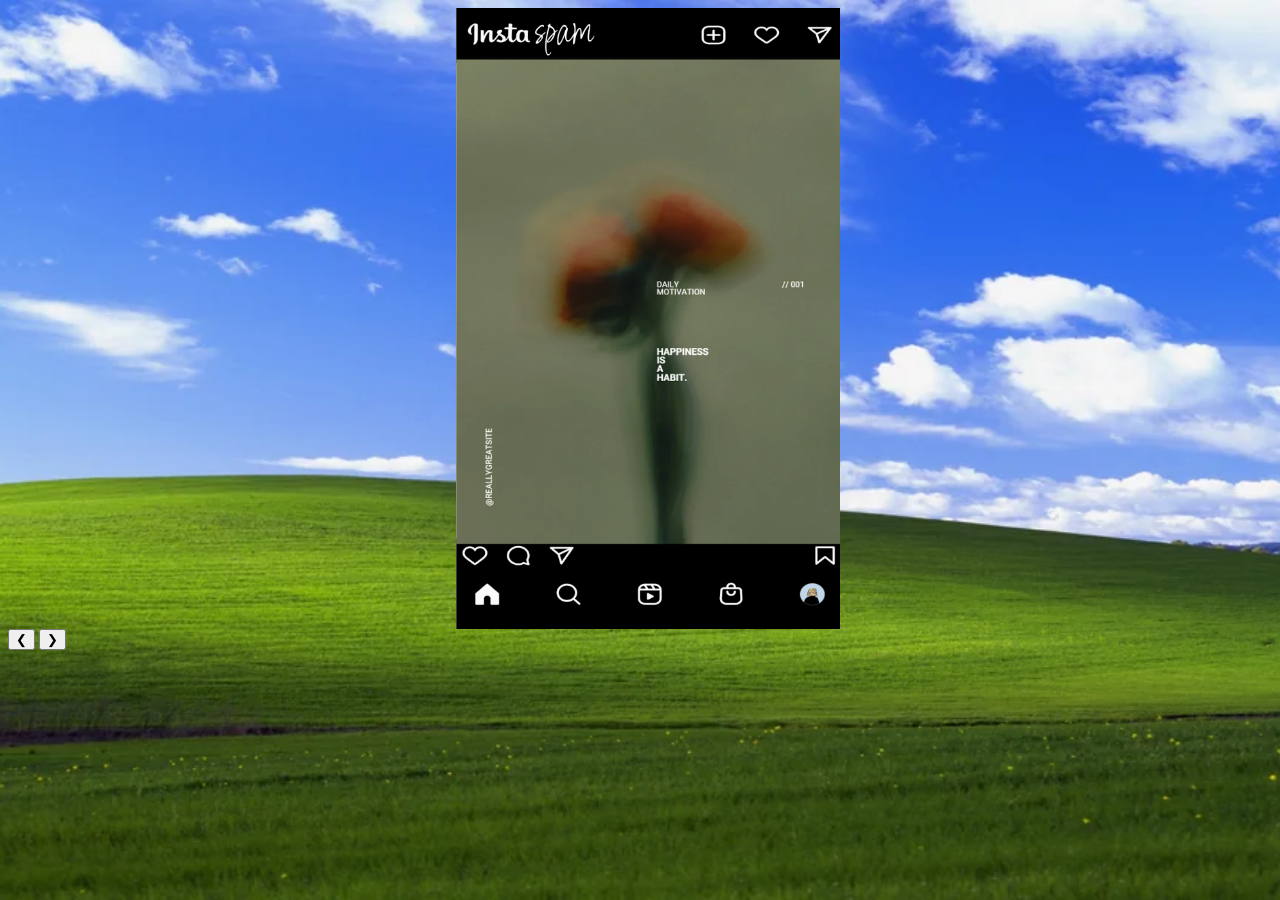
<file: index.html>
<!--Looks like you're ready to get making with Pitt Fuego Webtext Generator. Good luck. Let's remember a few basics:

1. If you haven't worked through an introductory project like "I Am...A Project in Becoming," please do so. It will give you the basic skills to use this webtext generator.
2. Use HTML5 compatible file formats.
3. Reduce image size when possible. 
4. Keep asset names simple and machine readable. We recommend camelCase. 
5. Match asset name and file type in your code. Be case sensitive. 
6. Consider accessibility: Use alt-text to describe images for the visually impaired, be descriptive when labeling links, and use clear button language. 
7. Be respectful of your own and others' privacy. 
8. Consult W3 or Stack Overflow when our code is not working or you need it to do something more than it's doing.
9. When you make a mistake, Control Z, Control Z, Control Z...
10. Publish, share, spread the love!-->

<!--BTW. You can leave these hidden HTML text fields be, or delete them. They are but road signs, absent from the larger design-->
<!--pg1. scroll through instaspam until screen time reached only allowed to ignore, pg2. scroll again and pop up adds until scroll is covered, pg3. your attention is being held for ransom smash the screen, pg4. real photo and a blanket to sit on, pg. 5 butterfly flies around sky-->
<!DOCTYPE html>
<html lang="en">
<head>
<link rel="preconnect" href="https://fonts.googleapis.com">
<link rel="preconnect" href="https://fonts.gstatic.com" crossorigin>
<link href="https://fonts.googleapis.com/css2?family=Montserrat:wght@400;500;600;700&display=swap" rel="stylesheet">
</head>
<style>
body {
  font-family: 'Montserrat', sans-serif;
  background-image: url('background1.webp');
  background-position: center;
  background-repeat: no-repeat;
  background-size: cover;
  background-attachment: fixed;
}

.third-click-textbox {
  width: min(90%, 600px);
  margin: 24px auto;
  padding: 24px;
  border: 2px solid white;
  border-radius: 8px;
  background-color: rgba(255, 255, 255, 0.9);
  color: black;
  box-shadow: 0 4px 12px rgba(0, 0, 0, 0.25);
  text-align: center;
}

.third-click-textbox label,
.third-click-textbox textarea {
  display: block;
  width: 100%;
}

.third-click-textbox textarea {
  margin-top: 8px;
  padding: 10px;
  resize: vertical;
}
</style>

<!-- Slideshow container -->
<div class="slideshow-container" style="width:100vw; margin-left:0;">

  <!-- Full-width images with number and caption text -->
  <div class="mySlides fade">
    <img src="img1.png" style="width:30%; display:block; margin-left:auto; margin-right:auto;">
  </div>

  <div class="mySlides fade">
    <img src="img2.png" style="width:30%; display:block; margin-left:auto; margin-right:auto;">
  </div>

  <div class="mySlides fade">
    <img src="img3.png" style="width:30%; display:block; margin-left:auto; margin-right:auto;">
  </div>

  <div class="mySlides fade">
    <img src="img4.png" style="width:30%; display:block; margin-left:auto; margin-right:auto;">
  </div>

  <!-- Next and previous buttons -->
  <button type="button" class="prev" onclick="plusSlides(-1)" aria-label="Previous slide">&#10094;</button>
  <button type="button" class="next" onclick="plusSlides(1)" aria-label="Next slide">&#10095;</button>
</div>
<br>

<div id="third-click-textbox" class="third-click-textbox" hidden>
    <h2>Screentime limit reached</h2>
    <p>
        <div class="col-sm-4">
         <div class="hover">
      <img id="close-img" src="close.png" class="img-responsive" style="width: 100%" alt="Close" onclick="removeClose()">
              </div>
          <a href="procrastinate.html" target="_blank">
         <div class="hover">
       <img src="ignore.png" class="img-responsive" style="width: 100%"alt="Image" >
              </div>
     </a>
    </div>
    </p>
    <p>
    </p>
</div>

<!-- The dots/circles -->
<div style="text-align:center">
  <span class="dot" onclick="currentSlide(1)"></span>
  <span class="dot" onclick="currentSlide(2)"></span>
  <span class="dot" onclick="currentSlide(3)"></span>
</div>

<script>
  let slideIndex = 1;
  let rightClickCount = 0;
showSlides(slideIndex);

// Next/previous controls
function plusSlides(n) {
  if (n === 1) {
    rightClickCount++;
    if (rightClickCount === 3) {
      document.getElementById("third-click-textbox").hidden = false;
    }
  }
  showSlides(slideIndex += n);
}

function removeClose() {
  document.getElementById("close-img").hidden = true;
}

// Thumbnail image controls
function currentSlide(n) {
  showSlides(slideIndex = n);
}

function showSlides(n) {
  let i;
  let slides = document.getElementsByClassName("mySlides");
  let dots = document.getElementsByClassName("dot");
  if (n > slides.length) {slideIndex = 1}
  if (n < 1) {slideIndex = slides.length}
  for (i = 0; i < slides.length; i++) {
    slides[i].style.display = "none";
  }
  for (i = 0; i < dots.length; i++) {
    dots[i].className = dots[i].className.replace(" active", "");
  }
  slides[slideIndex-1].style.display = "block";
  dots[slideIndex-1].className += " active";
}
</script>



  </body>
     </html>

<body>







       <!--Looking to add components? You've come to the right place. Copy and paste Code Snippets and add to the body section. Adjust class CSS properties on style.css.


    ***Add Text Block***

    (Format textblock using inline styling: text-align: left, center, justify, right. To improve accessibility, always left-align text longer than three lines; Format text: <i>italics</i>; <b>bold</b>; <u>underline</u>; <mark>highlight</mark>; <sup>superscript</sup>; <sub>subscript</sub>; Link Website: <a href="link">LinkName</a>; Line Breaks: <br></br>;

  <div class="text-block" style="text-align: left">
    <h2>Header</h2>
       <p>We recommend using our mobile-ready text sizing. Lorem ipsum dolor sit amet, consectetur adipiscing elit, sed do eiusmod tempor incididunt ut labore et dolore magna aliqua. Ut enim ad minim veniam, quis nostrud exercitation ullamco laboris nisi ut aliquip ex ea commodo consequat. Duis aute irure dolor in reprehenderit in voluptate velit esse cillum dolore eu fugiat nulla pariatur. Excepteur sint occaecat cupidatat non proident, sunt in culpa qui officia deserunt mollit anim id est laborum.</p>
  </div>



    ***Add Pull Quote***

    (Format text: Italics: <i>italics</i>; Bold: <b>bold</b>. Change font and font size using CSS)

  <div class="pull-quote" style="text-align: center">
    <h2>Excepteur sint occaecat cupidatat non proident!</h2>
  </div>



    ***Bulleted Points or List***

    (Nest within text-block or style using CSS. Change <ul> to <ol> in HTML to switch from unordered list to ordered list.)

  <div>
    <ul>
      <li>first</li>
      <li>second</li>
      <li>third</li>
    </ul>
  </div>



    ***Add Link that Looks Like a Button***

    (Clearly label link action. For more stylings, find button-box class properties on style.css)

  <div class="button-box">
    <a href="https://pitt-fuego.github.io/Pitt-Fuego-Coding-Tools/" class="button">Go to Fuego</a>
  </div>



    ***Add CSS Flexbox Container with Placeholder Images***

    (Add or subtract columns. Control column width using CSS.)

  <div class="flexbox-container">
    <div class="row">
        <div class="column">
            <img src="pgrid1.jpg" alt="describe the image HERE for accessibility purposes">
            <img src="pgrid2.jpg" alt="describe the image HERE for accessibility purposes">
        </div>
        <div class="column">
            <img src="pgrid3.jpg" alt="describe the image HERE for accessibility purposes">
            <img src="pgrid4.jpg" alt="describe the image HERE for accessibility purposes">
        </div>
        <div class="column">
            <img src="pgrid5.jpg" alt="describe the image HERE for accessibility purposes">
            <img src="pgrid6.jpg" alt="describe the image HERE for accessibility purposes">
        </div>
    </div>
        <p><i>Add a caption.</i></p>
  </div>



    ***Add Image Frame and Filters***

    (Control image width using inline styling. Adjust "frame" class properties using CSS.)

  <img class="frame" src="hero.jpg" width="50%" alt="describe the image HERE for accessibility purposes">
    <div class="caption">
      <p><i>Add a caption</i></p>
    </div>
  



    ***Add Polaroid***

    (Control image width using CSS.)

  <div class="polaroid">
    <img src="polaroid.jpg" alt="describe the image HERE for accessibility purposes">
      <div class="polaroid-caption">
        <p><i>Add a caption</i></p>
      </div>
  </div>



      ***Add Image Container with Text Box***

      (Control Image Container properties using CSS.)

  <div class="image-container">
    <img src="fuego.jpg" alt="describe image here">
      <div class="image-container-text">
        <p>Lorem ipsum dolor sit amet, consectetur adipiscing elit.</p>
      </div>
  </div>



    ***Add Parallax Window***

      (Adjust window height using parallax class on style.css)

  <div class="parallax"></div>
    <div class="caption">
      <p><i>Add a caption.</i></p>
  </div>



     ***Embed YouTube Video***

  <div class="video">
    <div class="video-container">
         <iframe width="560" height="315" src="https://www.youtube.com/embed/cmocHqJ2UvI?si=C6YuF1xIC3rMRX56" title="YouTube video player" frameborder="0" allow="accelerometer; autoplay; clipboard-write; encrypted-media; gyroscope; picture-in-picture" allowfullscreen></iframe>
    </div>
         <p>Add a caption.</p>
  </div>


    ***Add Copyright Footer***

  <div class="footer">
    <p><i>Copyright Your Name, Year.</i></p>
  </div>



    ***Need something that's not here? Go to https://www.w3schools.com to find all kinds of resources to facilitate your code learning.***
</file>
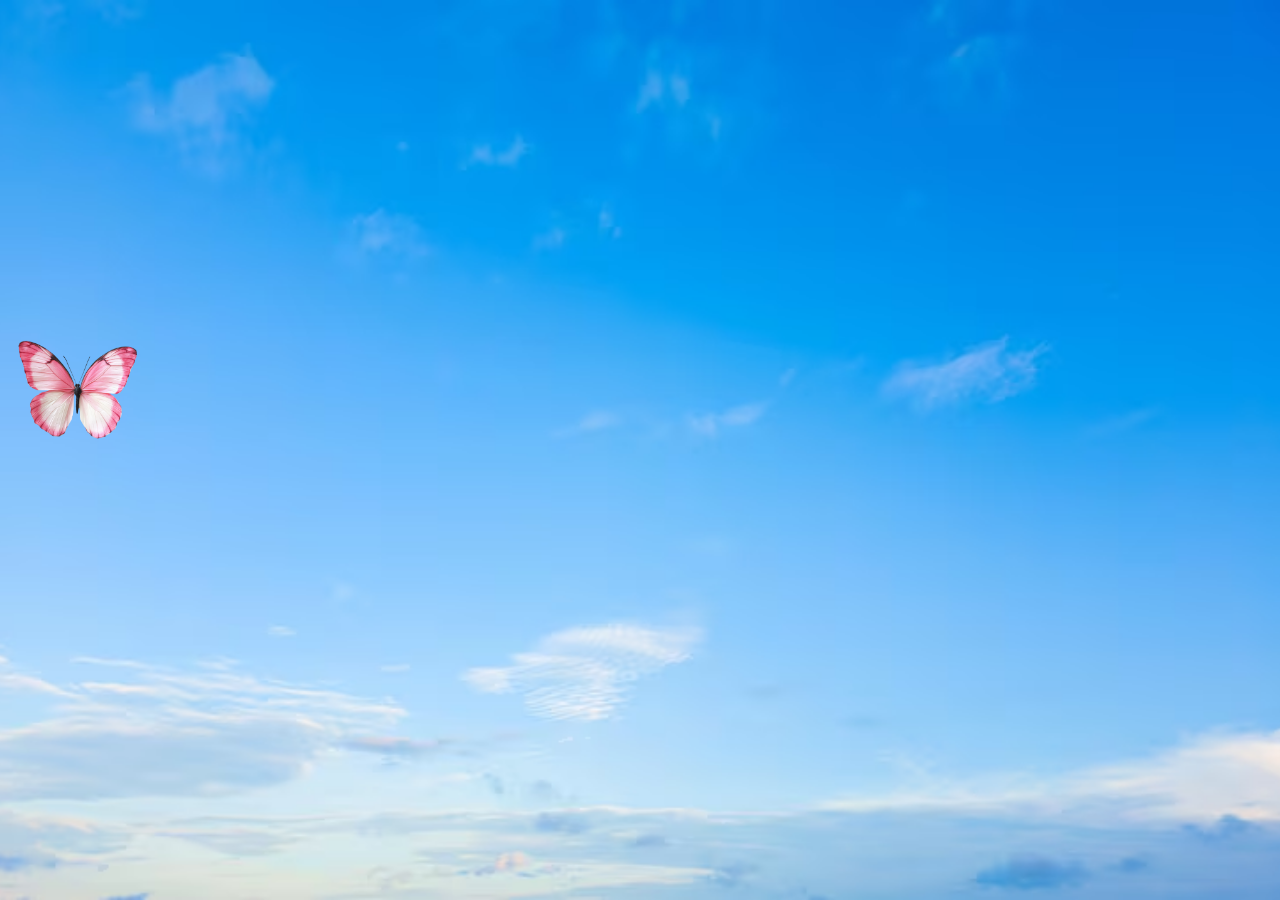
<file: free.html>
<!DOCTYPE html>
<html lang="en">
<head>
<style>
body {
  background-image: url('sky.avif');
  background-position: center;
  background-repeat: no-repeat;
  background-size: cover;
  background-attachment: fixed;
}
.butterfly {
  position: fixed;
  top: 35%;
  left: 0;
  width: clamp(80px, 12vw, 160px);
  animation: wanderpulse 12s ease-in-out infinite;
}

@keyframes wanderpulse {
  0% { transform: translate(0, 20px) rotate(-8deg) scale(0.95); }
  50% { transform: translate(70vw, -50px) rotate(8deg) scale(1.05); }
  100% { transform: translate(0, 20px) rotate(-8deg) scale(0.95); }
}
</style>
</head>

<body>
<img class="butterfly" src="butterfly.webp" alt="">
</file>
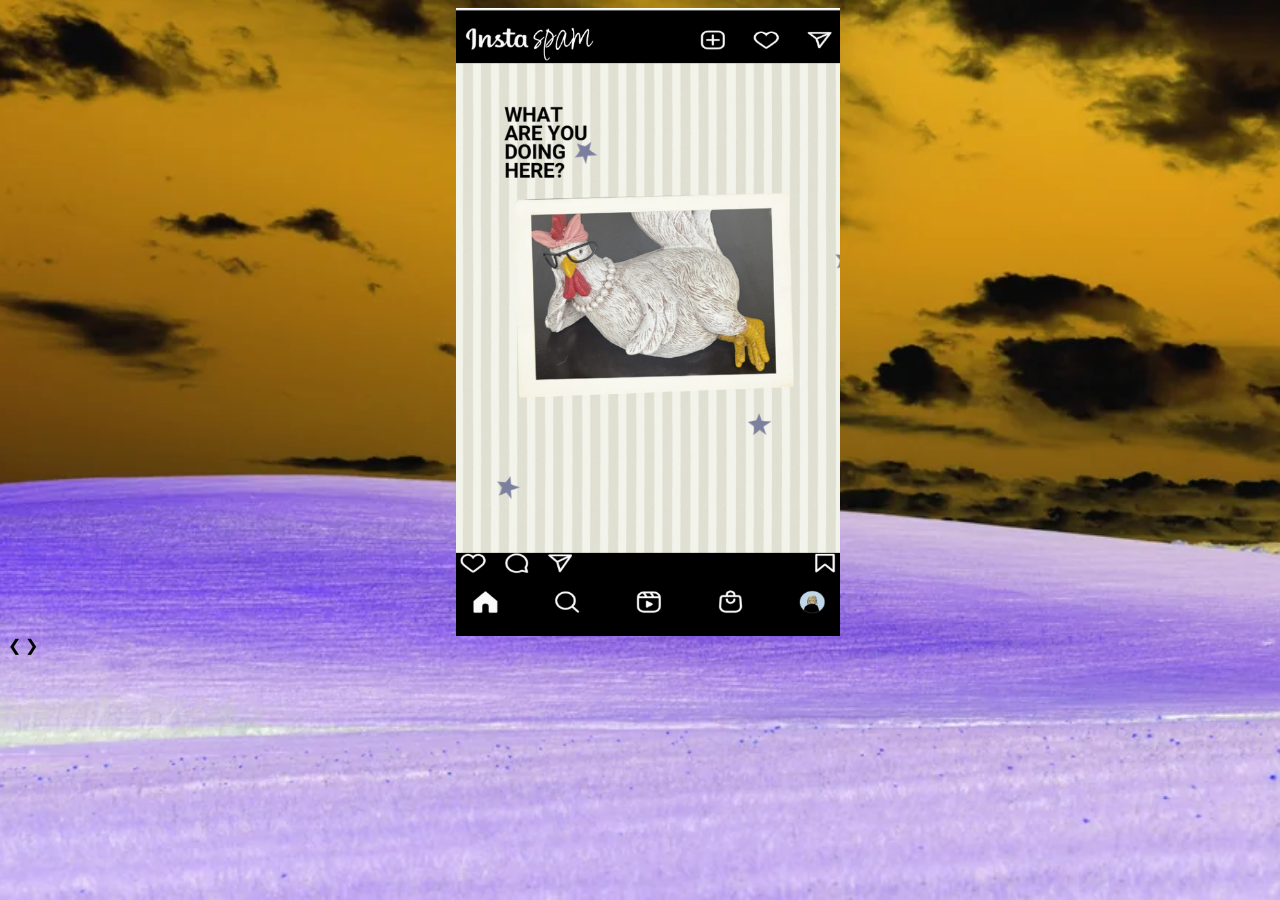
<file: procrastinate.html>
<!DOCTYPE html>
<html lang="en">
<style>
body {
  background-image: url('background2.png');
  background-position: center;
  background-repeat: no-repeat;
  background-size: cover;
  background-attachment: fixed;
}
</style>

<body>
<!-- 3 hidden images, function calls each to appear one on each click. Last image is a button "download attention extension pack", leads to ransomware on click-->
<!-- Slideshow container -->
<div class="slideshow-container" style="width:100vw; margin-left:0;">

  <!-- Full-width images with number and caption text -->
  <div class="mySlides fade">
    <img src="img5.png" style="width:30%; display:block; margin-left:auto; margin-right:auto;">
  </div>

  <div class="mySlides fade">
    <img src="img6.png" style="width:30%; display:block; margin-left:auto; margin-right:auto;">
  </div>

  <div class="mySlides fade">
    <img src="img7.png" style="width:30%; display:block; margin-left:auto; margin-right:auto;">
  </div>

  <!-- Next and previous buttons -->
  <a class="prev" onclick="plusSlides(-1)">&#10094;</a>
  <a class="next" onclick="plusSlides(1)">&#10095;</a>
</div>
<br>

<!-- The dots/circles -->
<div style="text-align:center">
  <span class="dot" onclick="currentSlide(1)"></span>
  <span class="dot" onclick="currentSlide(2)"></span>
  <span class="dot" onclick="currentSlide(3)"></span>
</div>

<script>
  let slideIndex = 1;
showSlides(slideIndex);

// Next/previous controls
function plusSlides(n) {
  showSlides(slideIndex += n);
}

// Thumbnail image controls
function currentSlide(n) {
  showSlides(slideIndex = n);
}

function scrollClick(n) {

}

function showSlides(n) {
  let i;
  let slides = document.getElementsByClassName("mySlides");
  let dots = document.getElementsByClassName("dot");
  if (n > slides.length) {slideIndex = 1}
  if (n < 1) {slideIndex = slides.length}
  for (i = 0; i < slides.length; i++) {
    slides[i].style.display = "none";
  }
  for (i = 0; i < dots.length; i++) {
    dots[i].className = dots[i].className.replace(" active", "");
  }
  slides[slideIndex-1].style.display = "block";
  dots[slideIndex-1].className += " active";
}
</script>
</file>
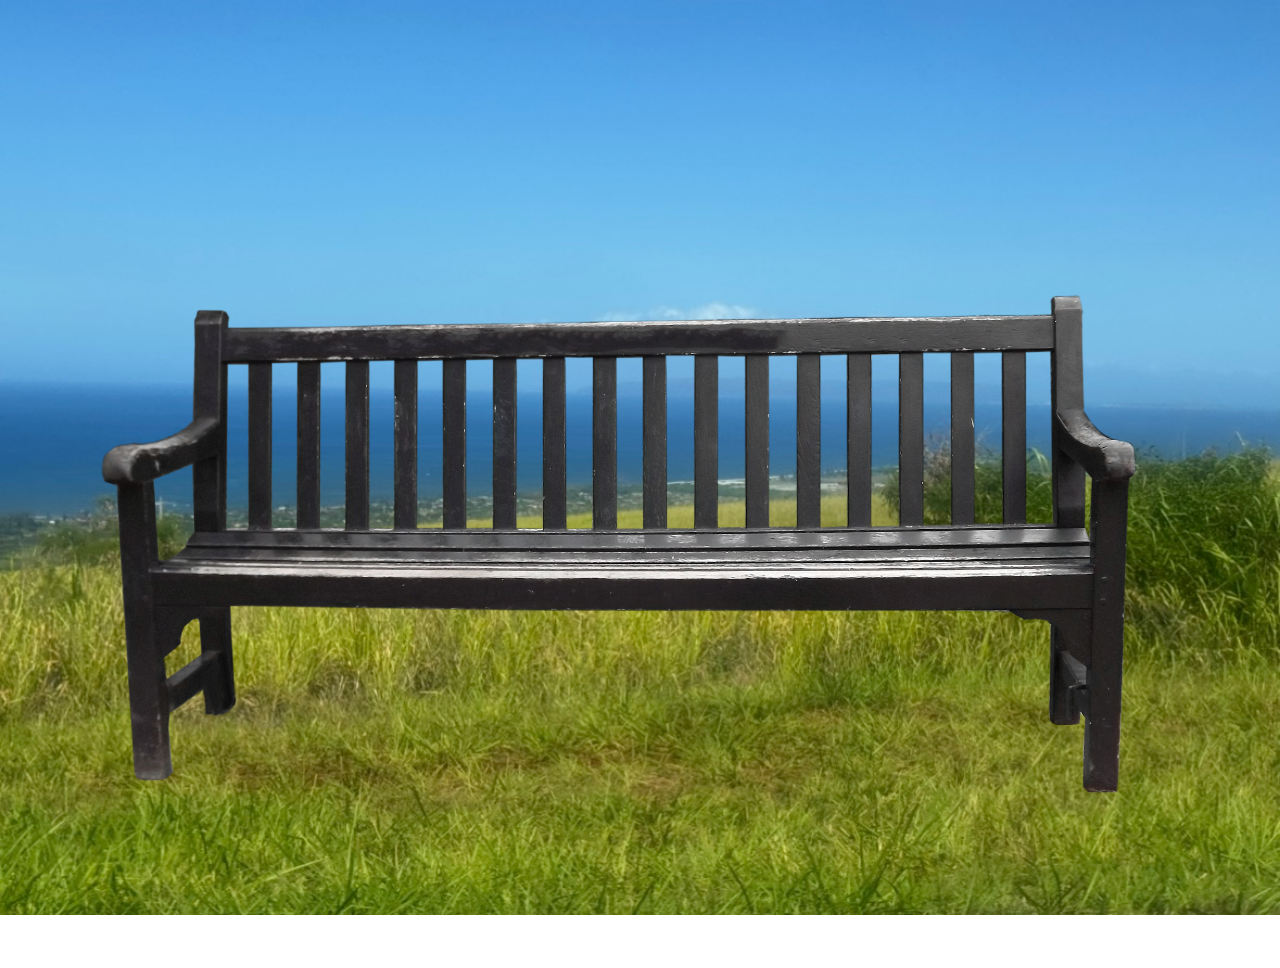
<file: scenic.html>
<!DOCTYPE html>
<html lang="en">
<style>
body {
  background-image: url('IMG_3972.webp');
  background-position: center;
  background-repeat: no-repeat;
  background-size: cover;
  background-attachment: fixed;
}

</style>

<div class="row">
    <div class="col-sm-4">
          <a href="free.html" target="_blank">
         <div class="hover">
       <img src="bench_PNG29.png" class="img-responsive" style="width: 100%"alt="Image" >
              </div>
     </a>
    </div>
</div>

<body>
</file>
